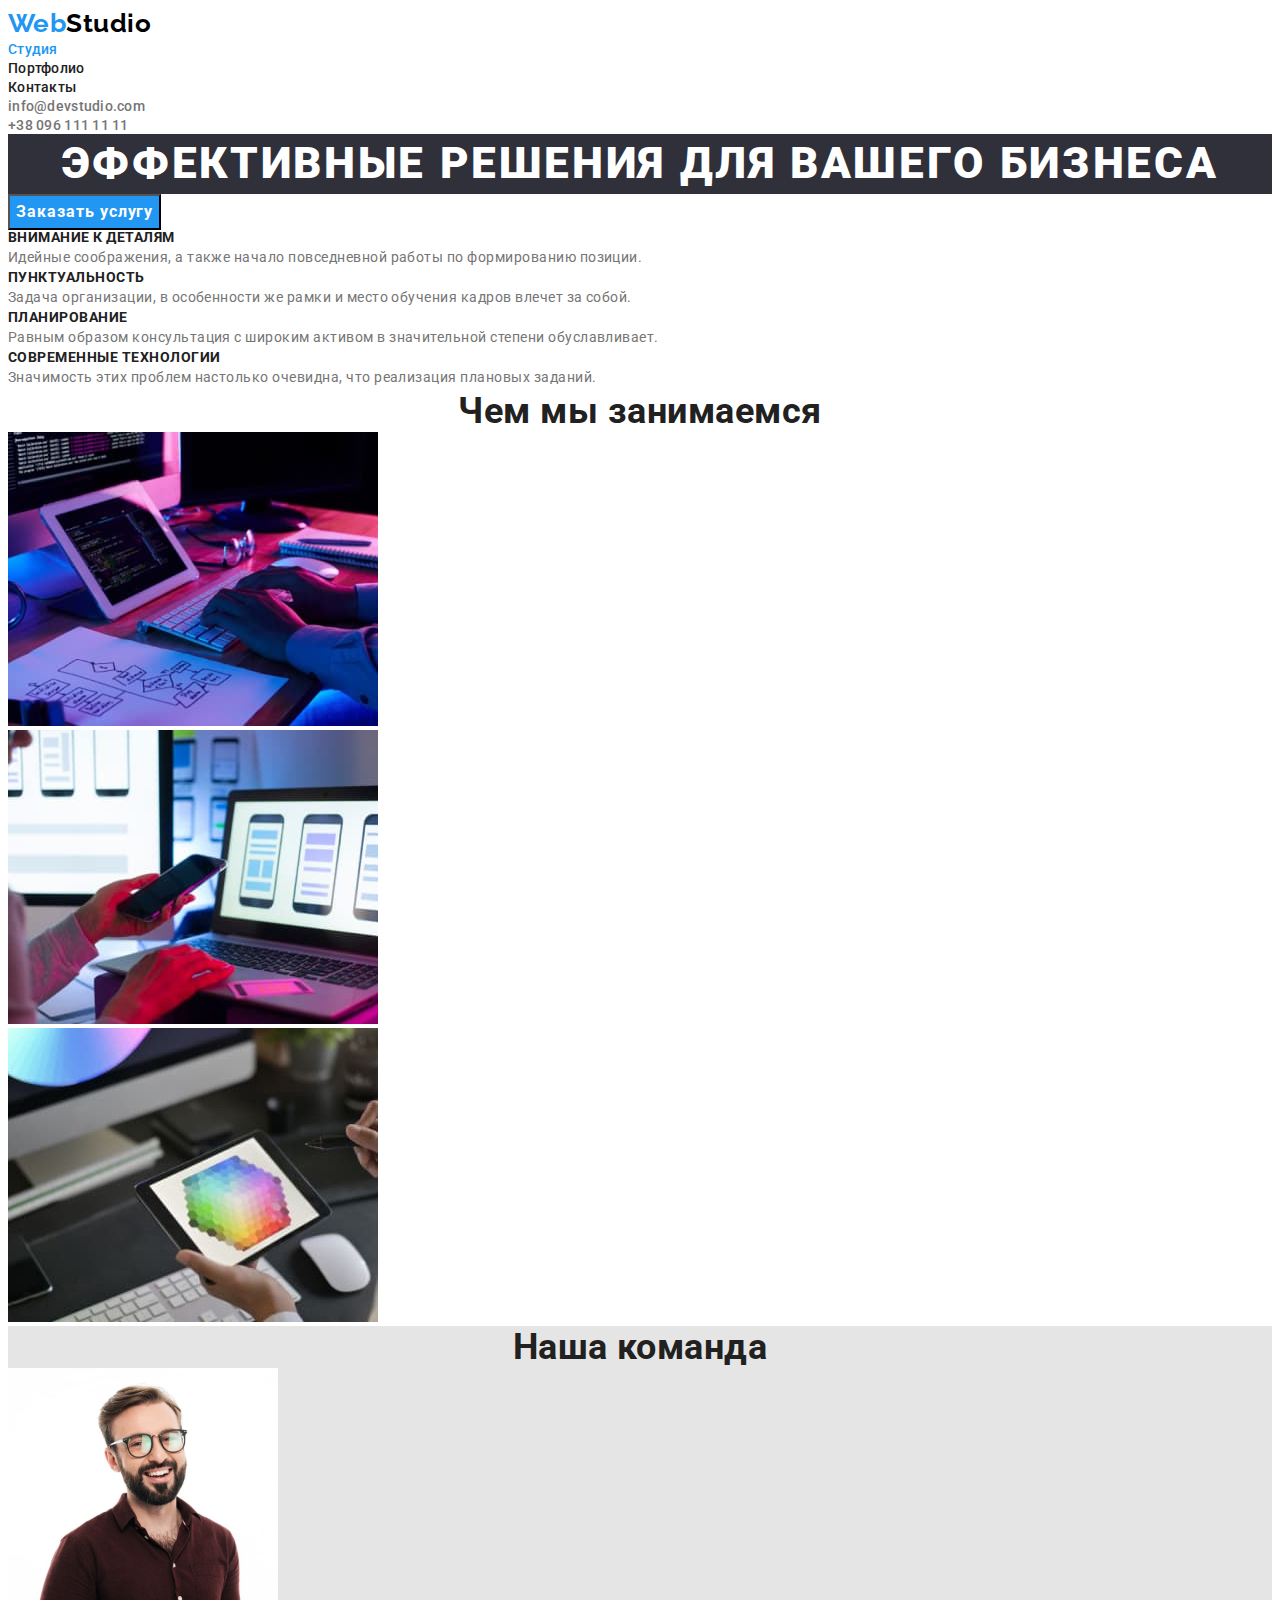
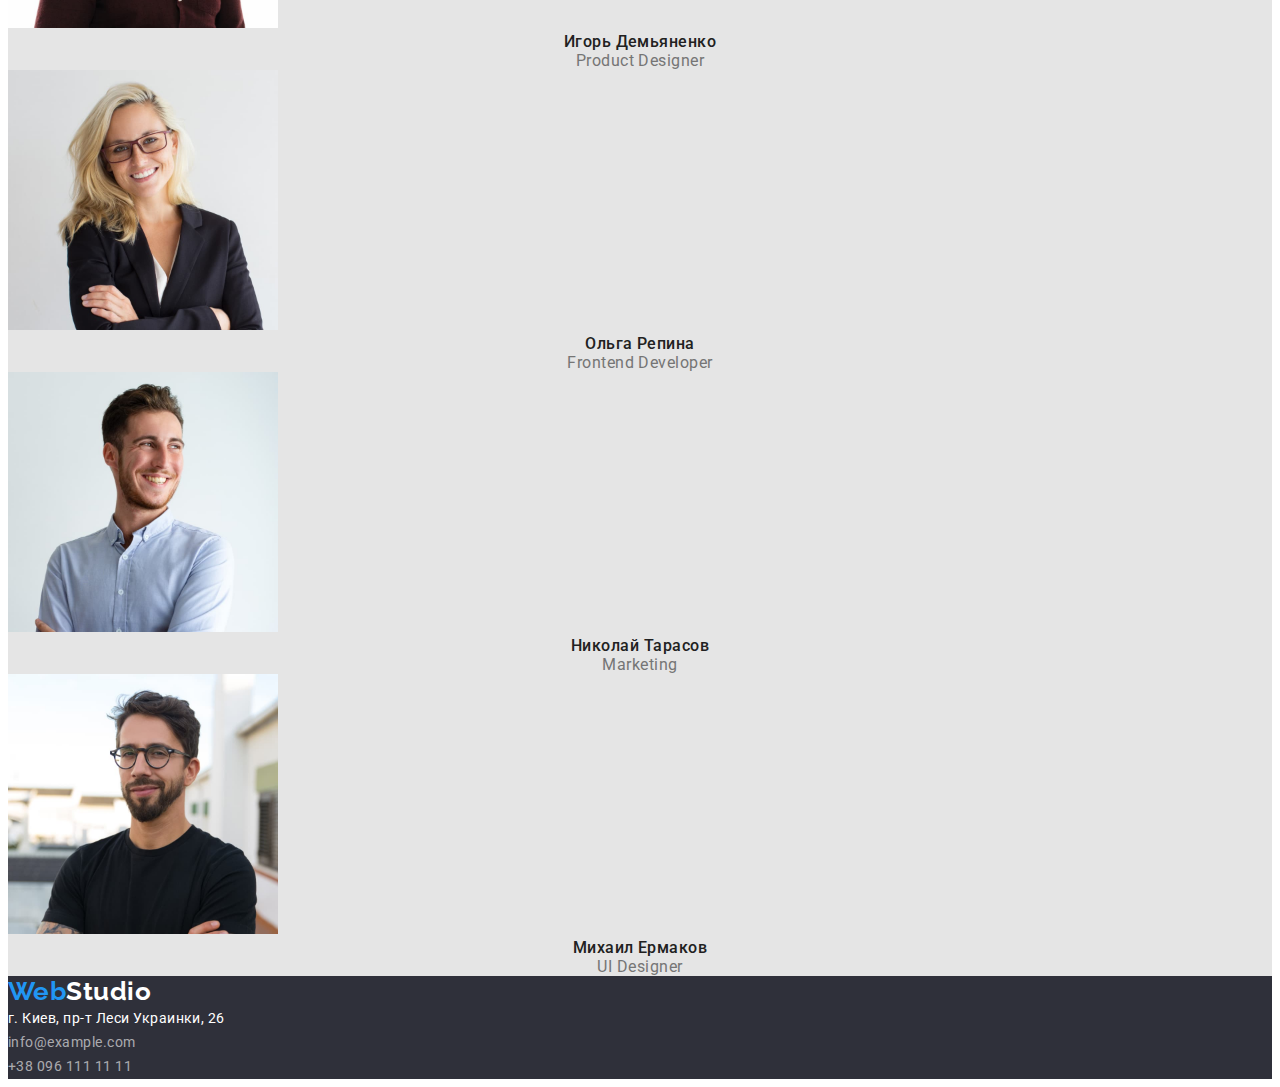
<file: index.html>
<!DOCTYPE html>
<html lang="ru">

<head>
    <meta charset="UTF-8">
    <meta http-equiv="X-UA-Compatible" content="IE=edge">
    <meta name="viewport" content="width=device-width, initial-scale=1.0">
    <title>WebStudio</title>
    <link href="https://fonts.googleapis.com/css2?family=Oleo+Script&family=Raleway:wght@700&family=Roboto:wght@400;500;700;900&display=swap"
        rel="stylesheet" />
    <link rel="stylesheet" href="https://cdnjs.cloudflare.com/ajax/libs/modern-normalize/1.0.0/modern-normalize.min.css"
                integrity="sha512-ISS7cAi1PEhQ8jnbJpJZMd29NlhNj4AWYyLOSp2CE/CsHxTCu+r+t0D2yoJudVrd0/8fTVPUVDzY5Tvli75u/g=="
                crossorigin="anonymous" />
    <link rel="preconnect" href="https://fonts.gstatic.com">
    <link rel="stylesheet" href="./css/styles.css" />
</head>

<body class="page">
    <!-- Шапка сайта -->
    <header class="page-header">
        <nav class="container-nav">
            <a  href=""  class="logo"  lang="en"><span class="logo-web">Web</span>Studio</a>
            <ul class="site-nav list">
                <li class="nav-item"><a href="" class="link current">Студия</a></li>
                <li class="nav-item"><a href="./portfolio.html" class="link">Портфолио</a></li>
                <li class="nav-item"><a href="" class="link">Контакты</a></li>
            </ul>
        </nav>
            <ul class="contact list">
                <li class="contact-item"><a href="email:info@devstudio.com" class="link auth-nav-email list">info@devstudio.com</a></li>
                <li class="contact-item"><a href="tel:+380961111111" class="link auth-nav-tel list">+38 096 111 11 11</a></li>
            </ul>
    </header>
 
    <main>
        <!-- Герой -->
        <section class="hero">
            <h1  class="hero-title">Эффективные решения для вашего бизнеса</h1>
            <button type="button" class="button current" >Заказать услугу</button>
            <!-- <a href="" class="button current"> Заказать услугу  </a> -->
        </section>
        <!-- Особенности -->
        <section class="section">
            <div class="container">
            <h2 class="visually-hidden">Feature</h2>
            <ul class="feature list">
                <li class="feature-item">
                    <h3 class="title">Внимание к деталям</h3>
                    <p class="description">Идейные соображения, а также начало повседневной работы по формированию позиции.</p>
                </li>
                <li class="feature-item">
                    <h3 class="title">Пунктуальность</h3>
                    <p class="description">Задача организации, в особенности же рамки и место обучения кадров влечет за собой.</p>
                </li>
                <li class="feature-item">
                    <h3 class="title">Планирование</h3>
                    <p class="description">Равным образом консультация с широким активом в значительной степени обуславливает.</p>
                </li>
                <li class="feature-item">
                    <h3 class="title">Современные технологии</h3>
                    <p class="description">Значимость этих проблем настолько очевидна, что реализация плановых заданий.</p>
                </li>
            </ul>
            </div>
        </section>
        <!-- Чем мы занимаемся -->
        <section class="section"> 
            <div class="container"> 
            <h2 class="section-title">Чем мы занимаемся</h2>
            <ul class="works list">
                <li class="works-item">
                    <img src="./images/imghand.jpg" alt="руки печатающие на клавиатуре" width="370"  height="294" />
                </li>
                <li class="works-item">
                    <img src="./images/imgphone.jpg" alt="в одной руке телефон, а другая на ноутбуке" width="370" height="294"/>
                </li>
                <li class="works-item">
                    <img src="./images/imgdiagr.jpg" alt="руки печатающие на клавиатуре" width="370" height="294"/>
                </li>
            </ul>
            </div>
        </section>
        <!-- Наша команда -->
        <section class="section-team">
            <div class="container">
            <h2 class="section-title">Наша команда</h2>
            <ul class="team list">
                <li class="team-item"><img src="./images/imgIgor.jpg" alt="фото" width="270" height="260" class="team-img"/>
                    <h4 class="team-title">Игорь Демьяненко</h4>
                    <p class="team-position">
                        Product Designer
                    </p>
                </li>
                <li class="team-item"><img src="./images/imgOlga.jpg" alt="фото" width="270" height="260" class="team-img"/>
                    <h4 class="team-title">Ольга Репина</h4>
                    <p class="team-position">
                        Frontend Developer
                    </p>
                </li>
                <li class="team-item"><img src="./images/imgNikol.jpg" alt="фото" width="270" height="260" class="team-img"/>
                    <h4 class="team-title">Николай Тарасов</h4>
                    <p class="team-position">
                        Marketing
                    </p>
                </li>
                <li class="team-item"><img src="./images/imgMicah.jpg" alt="фото" width="270" height="260" class="team-img"/>
                    <h4 class="team-title">Михаил Ермаков</h4>
                    <p class="team-position">
                        UI Designer
                    </p>
                </li>
            </ul>
            </div>
        </section>
    </main>
    <!-- Футер -->
    <footer class="footer">
        <a href=""  class="logo"  lang="en"><span class="logo-web">Web</span>Studio</a>
        <address class="adress">
            <p> г. Киев, пр-т Леси Украинки, 26 <br></p>
            <a href="email:info@example.com" class="link list">info@example.com</a> <br>
            <a href="tel:+380961111111" class="link list">+38 096 111 11 11</a>
        </address>
    </footer>
</body>

</html>
</file>
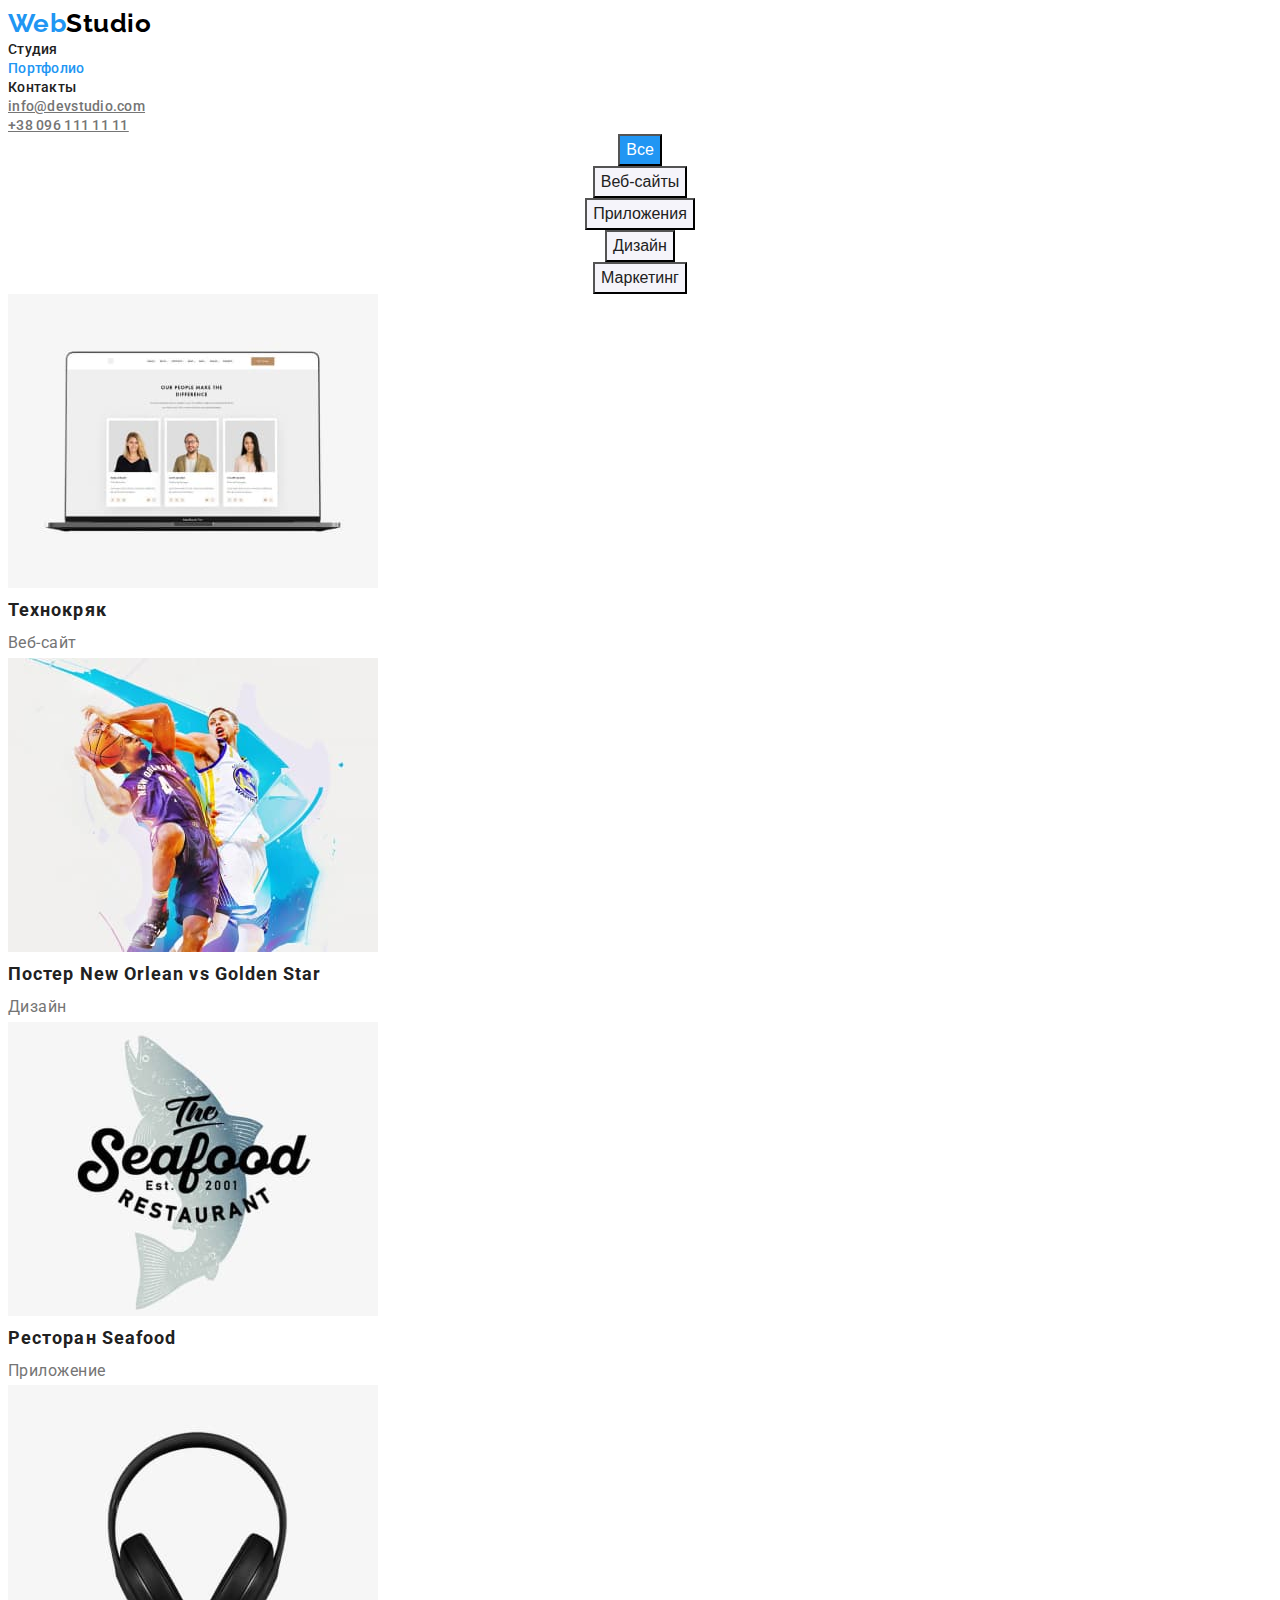
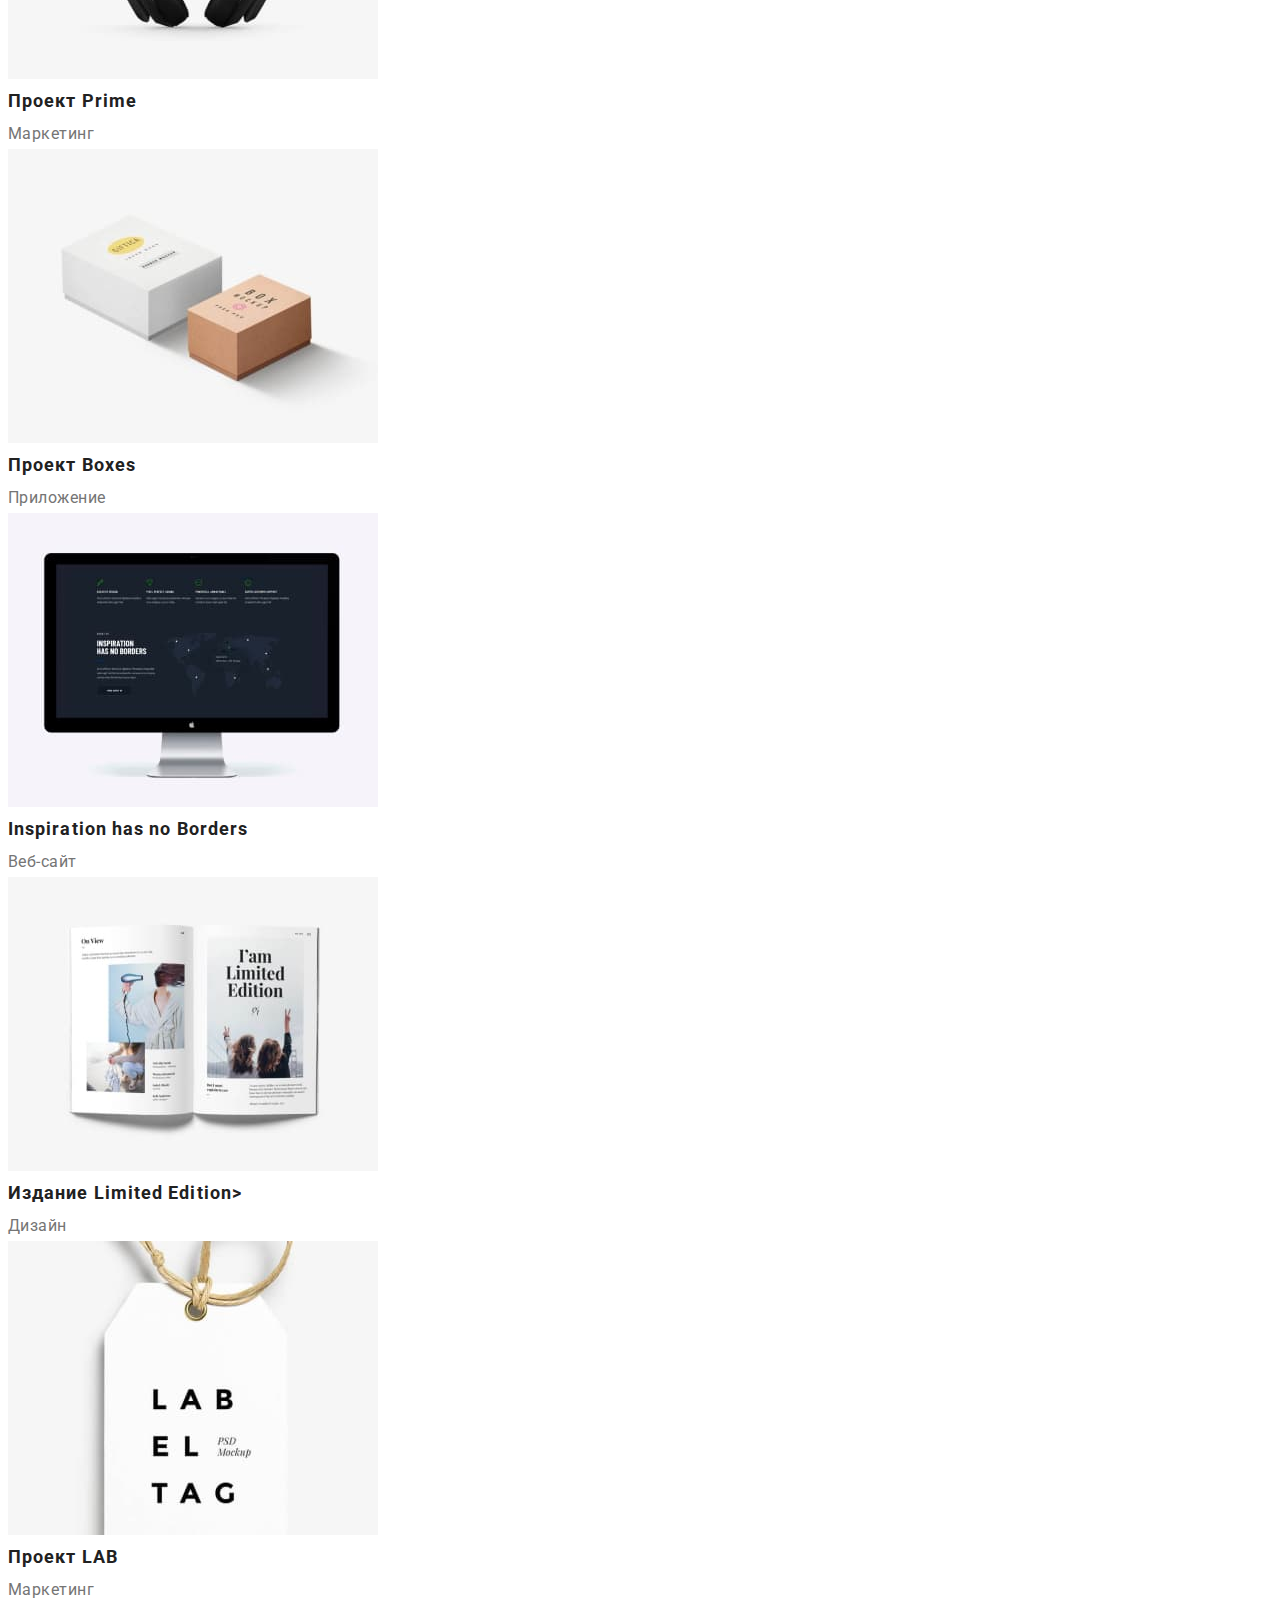
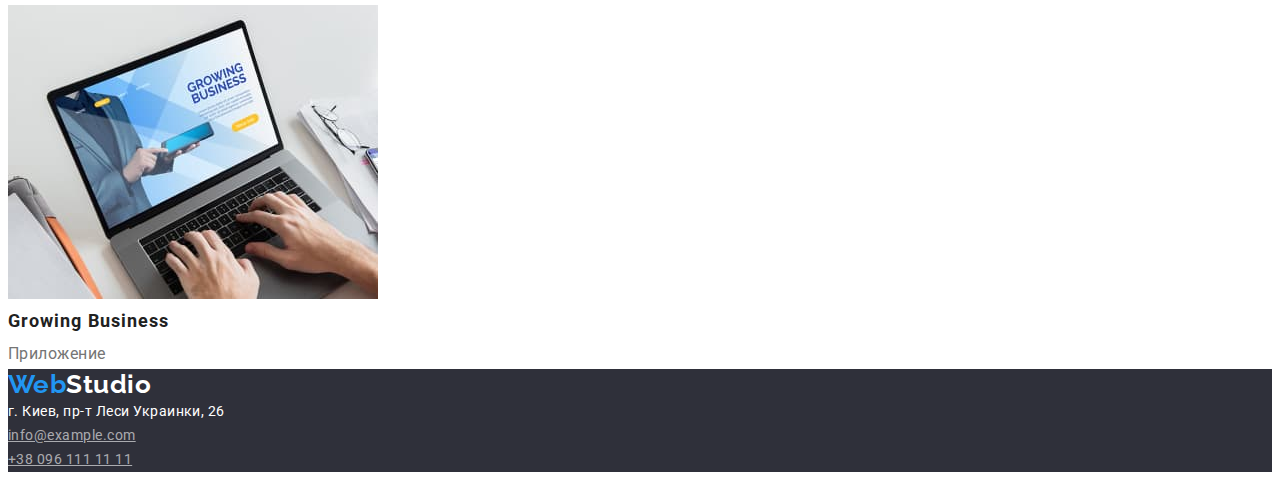
<file: portfolio.html>
<!DOCTYPE html>
<html lang="en">
<head>
    <meta charset="UTF-8">
    <meta http-equiv="X-UA-Compatible" content="IE=edge">
    <meta name="viewport" content="width=device-width, initial-scale=1.0">
    <title>Portfolio</title>
    <link rel="stylesheet" href="https://cdnjs.cloudflare.com/ajax/libs/modern-normalize/1.0.0/modern-normalize.min.css"
        integrity="sha512-ISS7cAi1PEhQ8jnbJpJZMd29NlhNj4AWYyLOSp2CE/CsHxTCu+r+t0D2yoJudVrd0/8fTVPUVDzY5Tvli75u/g=="
        crossorigin="anonymous" />
    <link href="https://fonts.googleapis.com/css2?family=Oleo+Script&family=Raleway:wght@700&family=Roboto:wght@400;500;700;900&display=swap"
        rel="stylesheet" />
    <link rel="preconnect" href="https://fonts.gstatic.com">
    <link rel="stylesheet" href="./css/styles.css" />
</head>
<body>
    <!-- Шапка сайта -->
    <header class="page-header">
        <nav>
            <a href="" class="logo" lang="en"><span class="logo-web">Web</span>Studio</a>
            <ul class="site-nav list">
                <li><a href="./index.html" class="link">Студия</a></li>
                <li><a href="./portfolio.html"  class="link current">Портфолио</a></li>
                <li><a href="" class="link">Контакты</a></li>
            </ul>
        </nav>
            <ul class="contact list">
                <li><a href="email:info@devstudio.com" class="link auth-nav-email">info@devstudio.com</a></li>
                <li><a href="tel:+380961111111" class="link auth-nav-tel">+38 096 111 11 11</a></li>
            </ul>
    </header>

<main>
<section  class="section">
    <!--filters-->
<ul class="filters list">
    <li class="filters-item"><button type="button" class="button-filter current">Все</button></li>
    <li class="filters-item"><button type="button" class="button-filter">Веб-сайты</button></li>
    <li class="filters-item"><button type="button" class="button-filter">Приложения</button></li>
    <li class="filters-item"><button type="button" class="button-filter">Дизайн</button></li>
    <li class="filters-item"><button type="button" class="button-filter">Маркетинг</button></li>
</ul>
<!--<ul class="filters list">
    <li><a href="" class="link">Все</a></li>
    <li><a href="" class="link">Веб-сайты</a></li>
    <li><a href="" class="link">Приложения</a></li>
    <li><a href="" class="link">Дизайн</a></li>
    <li><a href="" class="link">Маркетинг</a></li>
</ul>-->
<!--картинки портфолио-->
<ul class="portfolio list">
    <li class="portfolio-item">
        <a href="#" class="link">
        <img src="./images/portfolio/laptop.jpg" alt="открытый ноутбук"  class="portfolio-img">
        <h2 class="title-portfolio">Технокряк</h2>
        <p class="desc-portfolio">Веб-сайт</p>
        <p></p>
       </a>
    </li>
    <li class="portfolio-item">
        <a href="#" class="link" target="_blank" rel="noreferrer noopener"> 
        <img src="./images/portfolio/basket.jpg" alt="игра в  баскетбол" class="portfolio-img" >
        <h2 class="title-portfolio">Постер New Orlean vs Golden Star</h2>
        <p class="desc-portfolio">Дизайн</p>
        <p></p>
        </a>
    </li>
    <li class="portfolio-item">
        <a href="#" class="link"  target="_blank" rel="noreferrer noopener">
        <img src="./images/portfolio/seafood.jpg" alt="лого ресторана" class="portfolio-img" >
        <h2 class="title-portfolio">Ресторан Seafood</h2>
        <p class="desc-portfolio">Приложение</p>
        <p></p>
       </a>
    </li>
    <li class="portfolio-item">
        <a href="#" class="link" target="_blank" rel="noreferrer noopener">
        <img src="./images/portfolio/headphones.jpg" alt="наушники" class="portfolio-img">
        <h2 class="title-portfolio">Проект Prime</h2>
        <p class="desc-portfolio">Маркетинг</p>
            <p></p>
        </a>
    </li>
    <li class="portfolio-item">
        <a href="#" class="link"  target="_blank" rel="noreferrer noopener">
        <img src="./images/portfolio/box.jpg" alt="две коробки" class="portfolio-img">
        <h2 class="title-portfolio">Проект Boxes</h2>
        <p class="desc-portfolio">Приложение</p>
        <p></p>
        </a>
    </li>
    <li class="portfolio-item">
        <a href="#" class="link"  target="_blank" rel="noreferrer noopener">
        <img src="./images/portfolio/screen.jpg" alt="большой монитор" class="portfolio-img"  >
        <h2 class="title-portfolio" lang="en">Inspiration has no Borders</h2>
        <p class="desc-portfolio">Веб-сайт</p>
        <p></p>
        </a>
    </li>
    <li class="portfolio-item">
        <a href="#" class="link"  target="_blank" rel="noreferrer noopener">
        <img src="./images/portfolio/book.jpg" alt="открытая крига" class="portfolio-img" >
        <h2 class="title-portfolio">Издание <span lang="en">Limited Edition</span>></h2>
        <p class="desc-portfolio">Дизайн</p>
        <p></p>
        </a>
    </li>
    <li class="portfolio-item">
        <a href="#" class="link"  target="_blank" rel="noreferrer noopener">
        <img src="./images/portfolio/tag.jpg" alt="изображен белый ярлык с надписью лейбел тег" class="portfolio-img" >
        <h2 class="title-portfolio">Проект <span lang="en">LAB</span></h2>
        <p class="desc-portfolio">Маркетинг</p>
        <p ></p>
       </a>
    </li>
    <li class="portfolio-item">
        <a href="#" class=link  target="_blank" rel="noreferrer noopener">
        <img src="./images/portfolio/laptop_hands.jpg" alt="руки на ноутбуке" class="portfolio-img">
        <h2 class="title-portfolio" lang="en">Growing Business</h2>
        <p class="desc-portfolio">Приложение</p>
        <p ></p>  
       </a>
    </li>
</ul>
</section>
</main>
    <!-- Футер -->
    <footer class="footer">
        <a href="" class="logo" lang="en"><span class="logo-web">Web</span>Studio</a>
        <address class="adress">
            <p> г. Киев, пр-т Леси Украинки, 26 <br></p>
            <a href="email:info@example.com" class="link">info@example.com</a> <br>
            <a href="tel:+380961111111" class="link">+38 096 111 11 11</a>
        </address>
    </footer>
</body>
</html>
</file>
<file: css/styles.css>
/*цвет основного текста #757575*/
/*цвет заголовков кромеH1 #212121 */

/*белый H1 #FFFFFF*/
/*акценты logo #2196F3 * /
/*адреса rgba(255, 255, 255, 0.6)*/
/*акцент #2F303A*/
/*background: #E5E5E5;*/
/*вторичный background: #2F303A;*/

:root {
  --primary-text-color: #757575;
  --title-text-color: #212121;
  --accent-color: #2196f3;
  --background-origin: #2f303a;
  --main-font: "Roboto", sans-serif
}

body {
  color: var(--primary-text-color);
  font-family: var(--main-font);
  letter-spacing: 0.03em;
}
h1,
h2,
h3,
h4,
h5,
h6,
p {
  margin: 0;
}
/*========header========*/
.container-nav {
/* position: absolute;
/* width: 1600px;
height: 80px; */
/* left: 0px;
top: 0px; */ */
}

.logo {
  color: #000000;
  font-family: "Raleway", sans-serif;
  font-weight: bold;
  font-size: 26px;
  line-height: 1.2;
  text-decoration: none;
margin-top: 24px;
margin-bottom: 25px;
}
.logo > .logo-web {
  color: var(--accent-color);
}



/* .logo:hover,
.logo:focus {
  color: var(--accent-color);
} */

.list {
  list-style: none;
  text-decoration: none;
  padding: 0;
  margin: 0;
}
/*========site nav========*/

.site-nav .link {
  color: var(--title-text-color);
  letter-spacing: 0.02em;
  font-weight: 500;
  font-size: 14px;
  line-height: 1.14;
  letter-spacing: 0.02em;
  text-decoration: none;
}

.site-nav .link.current {
  color: var(--accent-color);
}

.list a:hover,
.list a:focus {
  color: var(--accent-color);
}

.contact .auth-nav-email,
.contact .auth-nav-tel {
  font-weight: 500;
  font-size: 14px;
  line-height: 1.14;
  letter-spacing: 0.02em;
  color:var(--primary-text-color);
}

.section-title {
  color: var(--title-text-color);
}
/*Стили for index.html*/
/*========hero========*/
/* .hero {
position: absolute;
width: 1600px;
height: 600px;
left: 0px;
top: 80px;
} */
.hero-title {
  font-weight: 900;
  font-size: 44px;
  line-height: 1.36;
  text-align: center;
  letter-spacing: 0.06em;
  text-transform: uppercase;
  color: #ffffff;
  background: #2f303a;
}
 
.button.current {
  color: #ffffff;
  background: var(--accent-color);
  font-family: inherit;
  font-weight: 700;
  font-size: 16px;
  line-height: 1.88;
  display: flex;
  align-items: center;
  letter-spacing: 0.06em;
  cursor: pointer;
}

.button:hover,
.button:focus {
  background: #188CE8;
}

/*========Feature list========*/

.visually-hidden {
  position: absolute;
  width: 1px;
  height: 1px;
  margin: -1px;
  border: 0;
  padding: 0;
  
  white-space: nowrap;
  clip-path: inset(100%);
  clip: rect(0 0 0 0);
  overflow: hidden;
}
.feature .title {
  color: var(--title-text-color);
  font-weight: 700;
  font-size: 14px;
  line-height: 1.14;
  text-transform: uppercase;
}

.feature .description {
  font-size: 14px;
  line-height: 1.71;
  /* or 171% */
}

/*========Чем мы занимаемся========*/
.section-title {
  font-weight: 700;
  font-size: 36px;
  line-height: 1.17;
  text-align: center;
  color: var(--title-text-color);
}

/*========Team========*/
.section-team {
  background-color: #e5e5e5;
}
.team-title {
  color: var(--title-text-color);
  font-weight: 500;
  font-size: 16px;
  line-height: 1.19;
  /* identical to box height */
  text-align: center;
}
.team-position {
  font-size: 16px;
  line-height: 1.19;
  /* identical to box height */
  text-align: center;
}

/*========Footer========*/
.footer {
  background: var(--background-origin);
}

.footer > .logo {
  color: #ffffff;
}
.adress {
  color: #ffffff;
  font-size: 14px;
  font-style: normal;
  line-height: 1.71;
  /* or 171% */
}
.adress .link {
  color: rgba(255, 255, 255, 0.6);
}

/*========стили для портфолио========*/
/*======== FILTERS ========*/
.filters {
  font-weight: 500;
  font-size: 16px;
  line-height: 1.62;
  /* identical to box height, or 162% */
  text-align: center;
}
.title-portfolio {
  font-weight: 700;
  font-size: 18px;
  line-height: 2;
  /* identical to box height, or 200% */
  letter-spacing: 0.06em;
  color: var(--title-text-color);
}

.portfolio .link {
  text-decoration: none;
}

.desc-portfolio {
  font-size: 16px;
  line-height: 1.87;
  /* identical to box height, or 187% */
  letter-spacing: 0.03em;
  color: var(--primary-text-color);
}
.button-filter.current {
  color: #FFFFFF;
  background-color: var(--accent-color);
}

.button-filter {
  color: var(--title-text-color);
  background-color: #F5F4FA;
  font-weight: 500;
  font-size: 16px;
  line-height: 1.62;
/* identical to box height, or 162% */
  text-align: center;
  /* letter-spacing: 0.03em; */
  cursor: pointer;
}

.button-filter:hover,
.button-filter:focus {
  color: #FFFFFF;
  background-color:  var(--accent-color);
</file>
